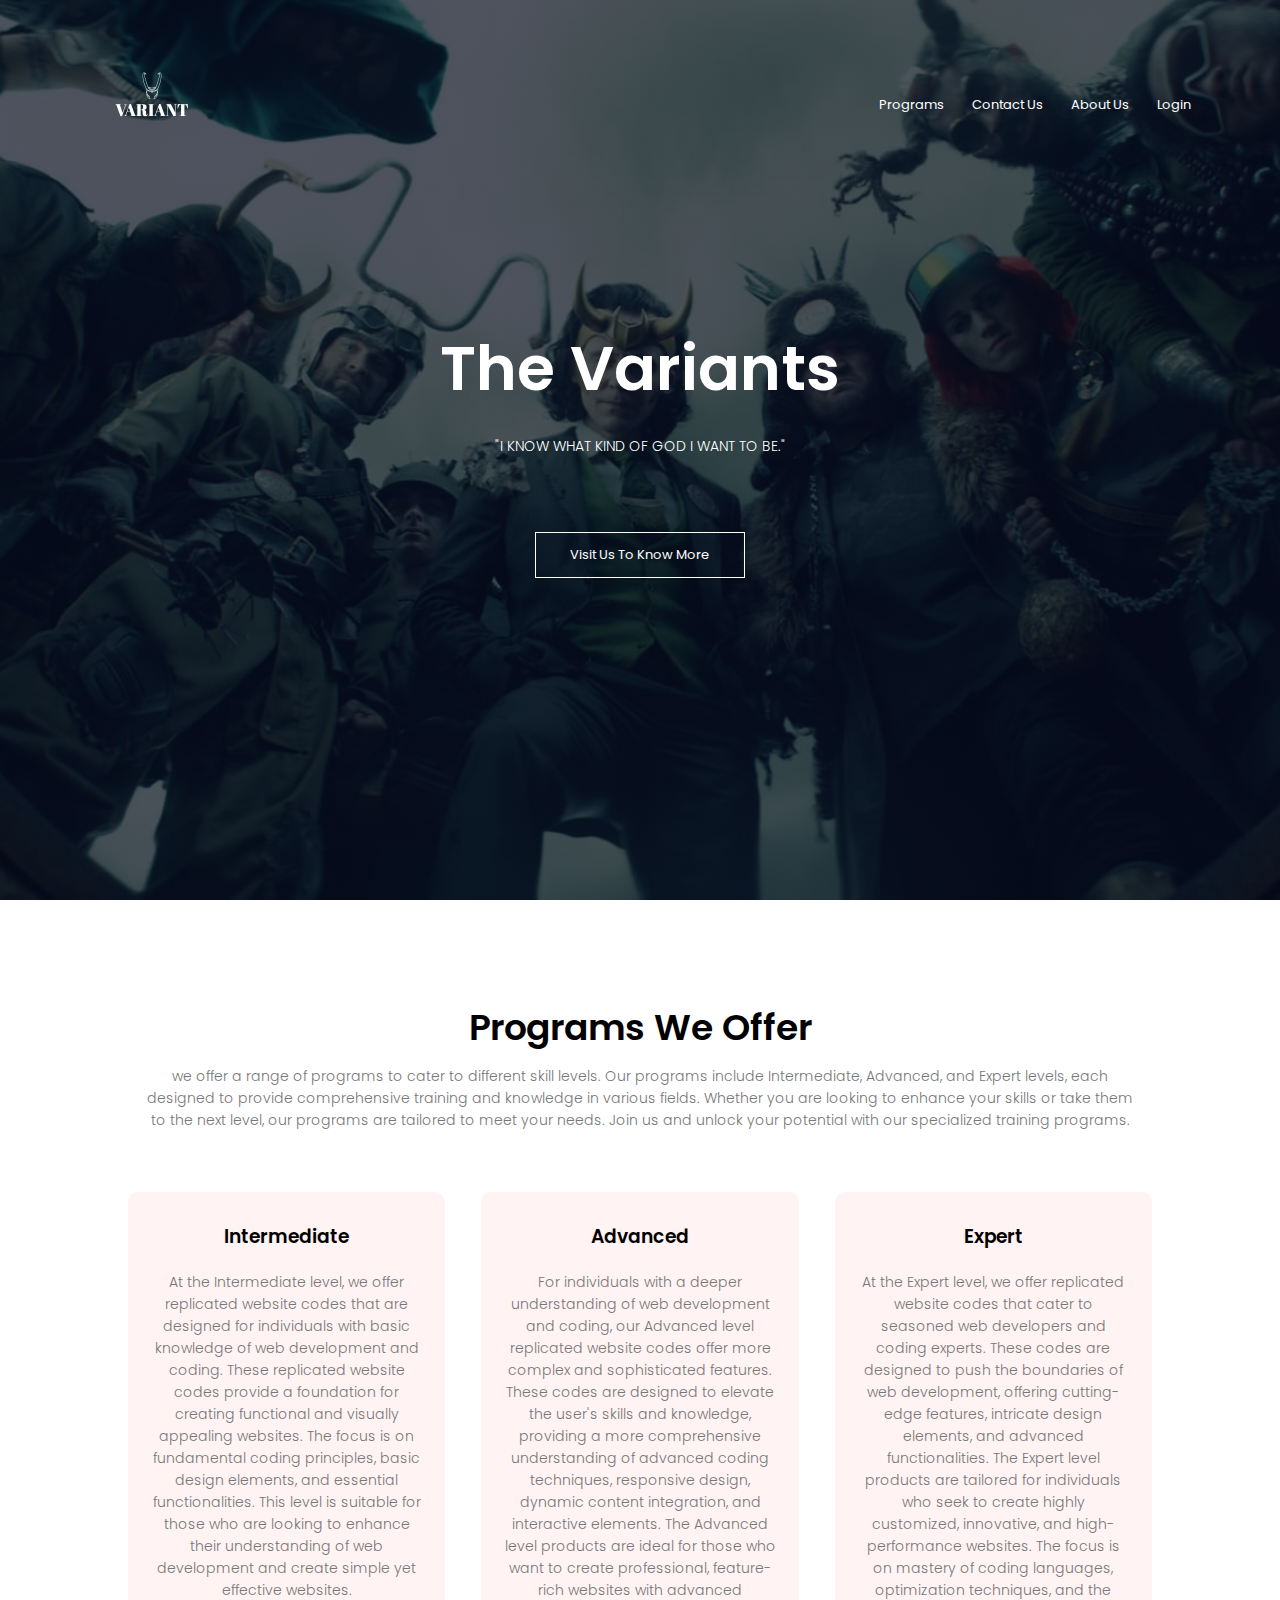
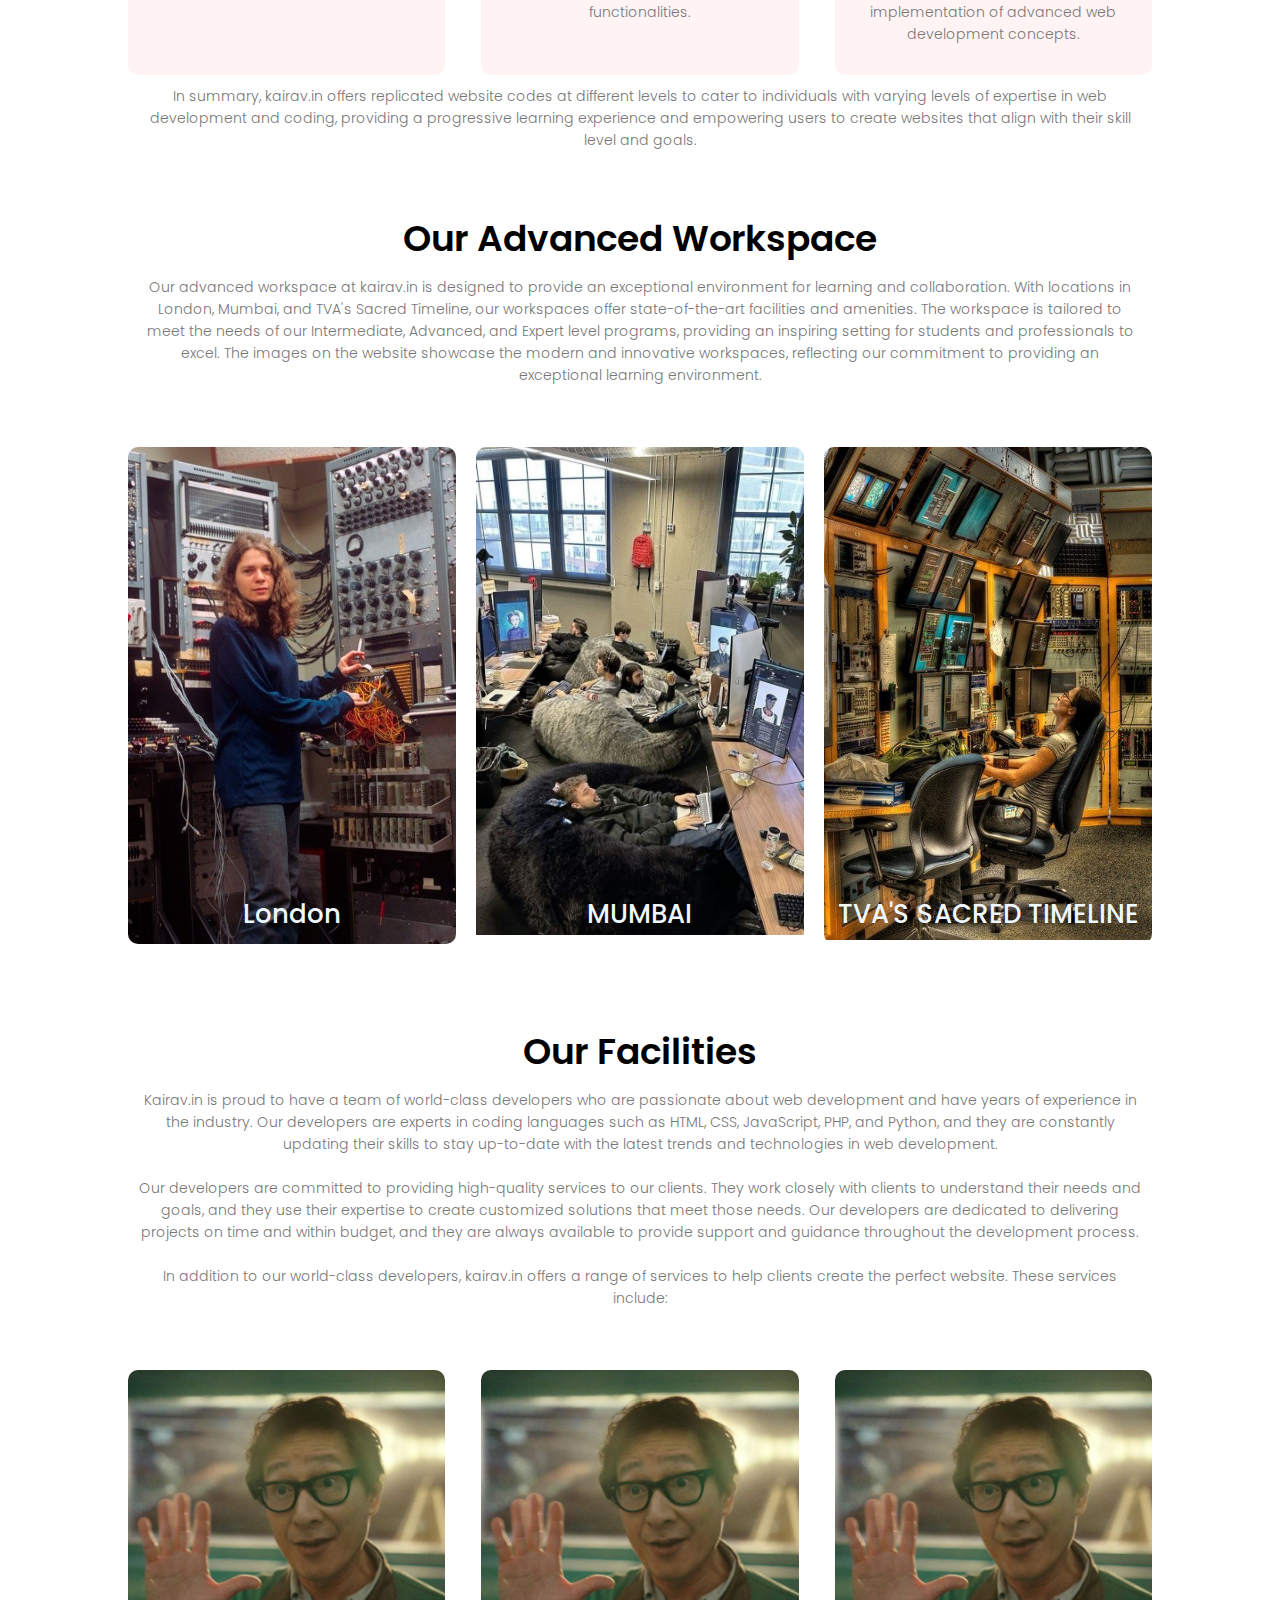
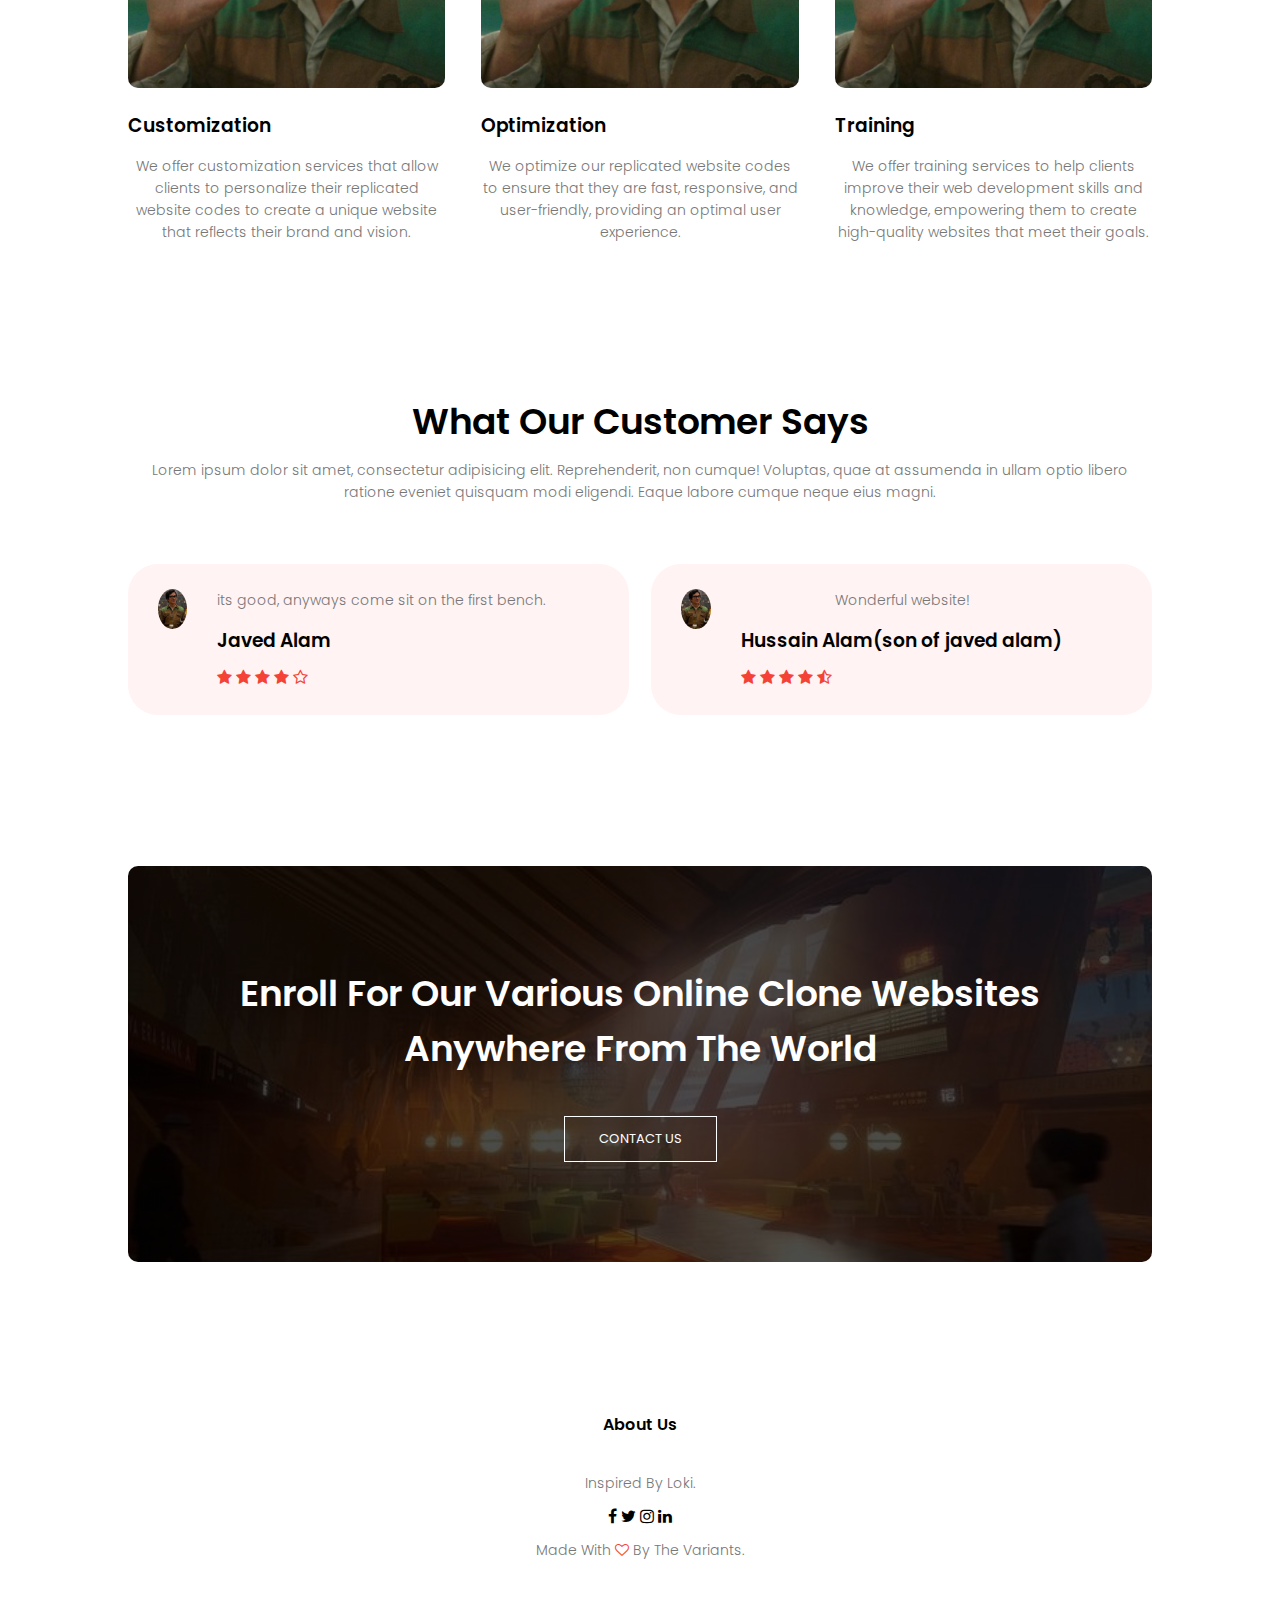
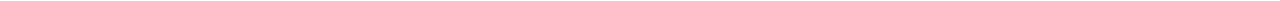
<file: index.html>
<!DOCTYPE html>
<html lang="en">
<head>
    <meta charset="UTF-8">
    <meta name="viewport" content="width=device-width, initial-scale=1.0">
    <title>Variants</title>
    <link rel="icon" href="favicon.ico" type="image/x-icon">
    <link rel="stylesheet" href="style.css">
    <link rel="preconnect" href="https://fonts.gstatic.com">
    <link href="https://fonts.googleapis.com/css2?family=Poppins:wght@100;200;300;400;600;700&display=swap" rel="stylesheet">
    <link rel="stylesheet" href="https://stackpath.bootstrapcdn.com/font-awesome/4.7.0/css/font-awesome.min.css">
    
</head>
<body>
    <section class="header">
        <nav>
            <a href="index.html"><img src="VARIANT-logos_white.png"></a>
            <div class="nav-links" id="navLinks">
                <i class="fa fa-times" onclick="hideMenu()"></i>
                <ul>
                <li><a href="products.html">Programs</a></li>
                <li><a href="contactus.html">Contact Us</a></li>
                <li><a href="about.html">About Us</a></li>
                <li><a href="Login.html">Login</a></li>   
                </ul>    
            </div>
            <i class="fa fa-bars" onclick="showMenu()"></i>

        </nav>
    <div class="text-box">
        <h1><center>The Variants</center></h1>
        <p>"I KNOW WHAT KIND OF GOD I WANT TO BE."</p><br>
        <a href="about.html" class="hero-btn">Visit Us To Know More</a>
    </div>

    </section>
<!--------Section2-------->




<section class="products">
    
    <h1>Programs We Offer</h1>
    <p>we offer a range of programs to cater to different skill levels. Our programs include Intermediate, Advanced, and Expert levels, each designed to provide comprehensive training and knowledge in various fields. Whether you are looking to enhance your skills or take them to the next level, our programs are tailored to meet your needs. Join us and unlock your potential with our specialized training programs.</p>
    
    <div class="row">
        <div class="products-col">
            <h3>Intermediate</h3>
            <p>At the Intermediate level, we offer replicated website codes that are designed for individuals with basic knowledge of web development and coding. These replicated website codes provide a foundation for creating functional and visually appealing websites. The focus is on fundamental coding principles, basic design elements, and essential functionalities. This level is suitable for those who are looking to enhance their understanding of web development and create simple yet effective websites.</p>

        </div>
        <div class="products-col">
            <h3>Advanced</h3>
            <p>For individuals with a deeper understanding of web development and coding, our Advanced level replicated website codes offer more complex and sophisticated features. These codes are designed to elevate the user's skills and knowledge, providing a more comprehensive understanding of advanced coding techniques, responsive design, dynamic content integration, and interactive elements. The Advanced level products are ideal for those who want to create professional, feature-rich websites with advanced functionalities.</p>

        </div>
        <div class="products-col">
            <h3>Expert</h3>
            <p>At the Expert level, we offer replicated website codes that cater to seasoned web developers and coding experts. These codes are designed to push the boundaries of web development, offering cutting-edge features, intricate design elements, and advanced functionalities. The Expert level products are tailored for individuals who seek to create highly customized, innovative, and high-performance websites. The focus is on mastery of coding languages, optimization techniques, and the implementation of advanced web development concepts.</p>
        </div>
    </div>

    <p>In summary, kairav.in offers replicated website codes at different levels to cater to individuals with varying levels of expertise in web development and coding, providing a progressive learning experience and empowering users to create websites that align with their skill level and goals.</p>


</section>
<!---workspace-->

<section class="workspace">
    <h1>Our Advanced Workspace</h1>
    <p>Our advanced workspace at kairav.in is designed to provide an exceptional environment for learning and collaboration. With locations in London, Mumbai, and TVA's Sacred Timeline, our workspaces offer state-of-the-art facilities and amenities. The workspace is tailored to meet the needs of our Intermediate, Advanced, and Expert level programs, providing an inspiring setting for students and professionals to excel. The images on the website showcase the modern and innovative workspaces, reflecting our commitment to providing an exceptional learning environment.</p>

    <div class="row">
        <div class="workspace-col">
            <img src="2023-11-28 02.13.04.jpg" alt="amazing workspace">
            <div class="layer">
                <h3 style="color:aliceblue;">London</h3>
            </div>
        </div>
        <div class="workspace-col">
            <img src="2023-11-28 02.14.57.jpg" alt="amazing workspace">
            <div class="layer">
                <h3 style="color:aliceblue;">MUMBAI</h3>
            </div>
        </div>
        <div class="workspace-col">
            <img src="2023-11-28 02.13.08.jpg" alt="amazing workspace">
            <div class="layer">
                <h3 style="color:aliceblue;">TVA'S SACRED TIMELINE</h3>
            </div>
        </div>

    </div>

</section>

<!-----------Facilities---------->

<section class="facilities">
    <h1>Our Facilities</h1>
    <p>Kairav.in is proud to have a team of world-class developers who are passionate about web development and have years of experience in the industry. Our developers are experts in coding languages such as HTML, CSS, JavaScript, PHP, and Python, and they are constantly updating their skills to stay up-to-date with the latest trends and technologies in web development.<br><br>

        Our developers are committed to providing high-quality services to our clients. They work closely with clients to understand their needs and goals, and they use their expertise to create customized solutions that meet those needs. Our developers are dedicated to delivering projects on time and within budget, and they are always available to provide support and guidance throughout the development process. <br><br>
        In addition to our world-class developers, kairav.in offers a range of services to help clients create the perfect website. These services include:<br></p>


    <div class="row">
        <div class="facilities-col">
            <img src="Loki | S2E1 'Ouroboros' PfpIcon.jpg">
            <h3>Customization</h3>
            <p>We offer customization services that allow clients to personalize their replicated website codes to create a unique website that reflects their brand and vision.</p>
        </div>
        <div class="facilities-col">
            <img src="Loki | S2E1 'Ouroboros' PfpIcon.jpg">
            <h3>Optimization</h3>
            <p>We optimize our replicated website codes to ensure that they are fast, responsive, and user-friendly, providing an optimal user experience.</p>
        </div>
        <div class="facilities-col">
            <img src="Loki | S2E1 'Ouroboros' PfpIcon.jpg">
            <h3>Training</h3>
            <p> We offer training services to help clients improve their web development skills and knowledge, empowering them to create high-quality websites that meet their goals.</p>
        </div>
    </div>






</section>

<!-----------Testimonials-->

<section class="testimonials">
    <h1>What Our Customer Says</h1>
    <p>Lorem ipsum dolor sit amet, consectetur adipisicing elit. Reprehenderit, non cumque! Voluptas, quae at assumenda in ullam optio libero ratione eveniet quisquam modi eligendi. Eaque labore cumque neque eius magni.</p>

    <div class="row">
       

        <div class="testimonials-col">
            <img src="Ouroboros.jpg">
            <div>
                <p>its good, anyways come sit on the first bench.</p>
                <h3>Javed Alam</h3>
                <i class="fa fa-star"></i>
                <i class="fa fa-star"></i>
                <i class="fa fa-star"></i>
                <i class="fa fa-star"></i>
                <i class="fa fa-star-o"></i>
            </div>
        </div>

        <div class="testimonials-col">
            <img src="Ouroboros.jpg">
            <div>
                <p>Wonderful website!</p>
                <h3>Hussain Alam(son of javed alam)</h3>
                <i class="fa fa-star"></i>
                <i class="fa fa-star"></i>
                <i class="fa fa-star"></i>
                <i class="fa fa-star"></i>
                <i class="fa fa-star-half-o"></i>
            </div>
        </div>

    </div>




</section>

<!--------------CALL TO ACTION--------->
<section class="cta">
    <h1>Enroll For Our Various Online Clone Websites <br> Anywhere From The World </h1>
    <a href="contactus.html" class="hero-btn">CONTACT US</a>


</section>










    <!--footer-->
    <section class="footer">
        <h4>About Us</h4>
        <p>Inspired By Loki.</p>
        <div class="icons">
        <i class="fa fa-facebook"></i>
        <i class="fa fa-twitter"></i>
        <i class="fa fa-instagram"></i>
        <i class="fa fa-linkedin"></i>
        </div>
        <p>
            Made With <i class="fa fa-heart-o"></i> By The Variants.
        </p>

        
    
    





    <!--javascript for toggle menu-->
   <script>

      var navLinks = document.getElementById("navLinks");
      function showMenu(){
        navLinks.style.right = "0";
      }
      function hideMenu(){
        navLinks.style.right = "-200px";
      }

   </script> 
</body>
</html>
</file>
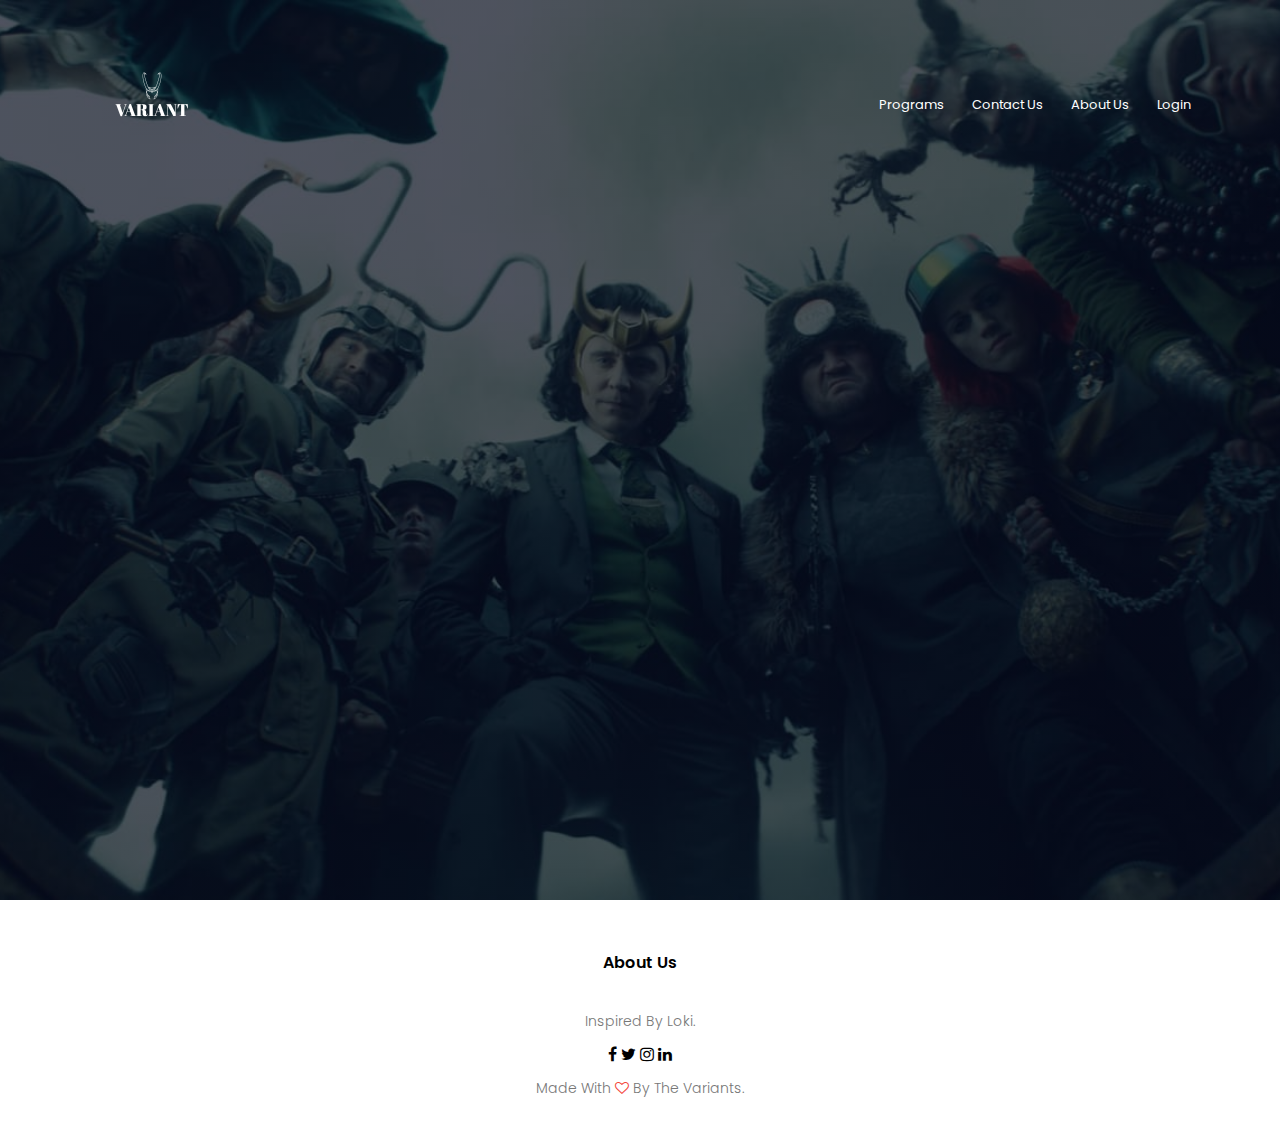
<file: about.html>
<!DOCTYPE html>
<html lang="en">
<head>
    <meta charset="UTF-8">
    <meta name="viewport" content="width=device-width, initial-scale=1.0">
    <link rel="stylesheet" href="style.css">
    <link rel="preconnect" href="https://fonts.gstatic.com">
    <link href="https://fonts.googleapis.com/css2?family=Poppins:wght@100;200;300;400;600;700&display=swap" rel="stylesheet">
    <link rel="stylesheet" href="https://stackpath.bootstrapcdn.com/font-awesome/4.7.0/css/font-awesome.min.css">

    <title>About Us</title>
</head>
<body>
    <section class="header">
        <nav>
            <a href="index.html"><img src="VARIANT-logos_white.png"</a>
            <div class="nav-links" id="navLinks">
                <i class="fa fa-times" onclick="hideMenu()"></i>
                <ul>
                    <li><a href="products.html">Programs</a></li>
                    <li><a href="contactus.html">Contact Us</a></li>
                    <li><a href="about.html">About Us</a></li>
                    <li><a href="Login.html">Login</a></li>   
                 
                </ul>    
            </div>
            <i class="fa fa-bars" onclick="showMenu()"></i>

        </nav>
    </section>

 <!--footer-->
 <section class="footer">
    <h4>About Us</h4>
    <p>Inspired By Loki.</p>
    <div class="icons">
    <i class="fa fa-facebook"></i>
    <i class="fa fa-twitter"></i>
    <i class="fa fa-instagram"></i>
    <i class="fa fa-linkedin"></i>
    </div>
    <p>
        Made With <i class="fa fa-heart-o"></i> By The Variants.
    </p>

    
</section>



<!--javascript-->
<script>

  var navLinks = document.getElementById("navLinks");
  function showMenu(){
    navLinks.style.right = "0";
  }
  function hideMenu(){
    navLinks.style.right = "-200px";
  }

</script> 


    
</body>
</html>
</file>
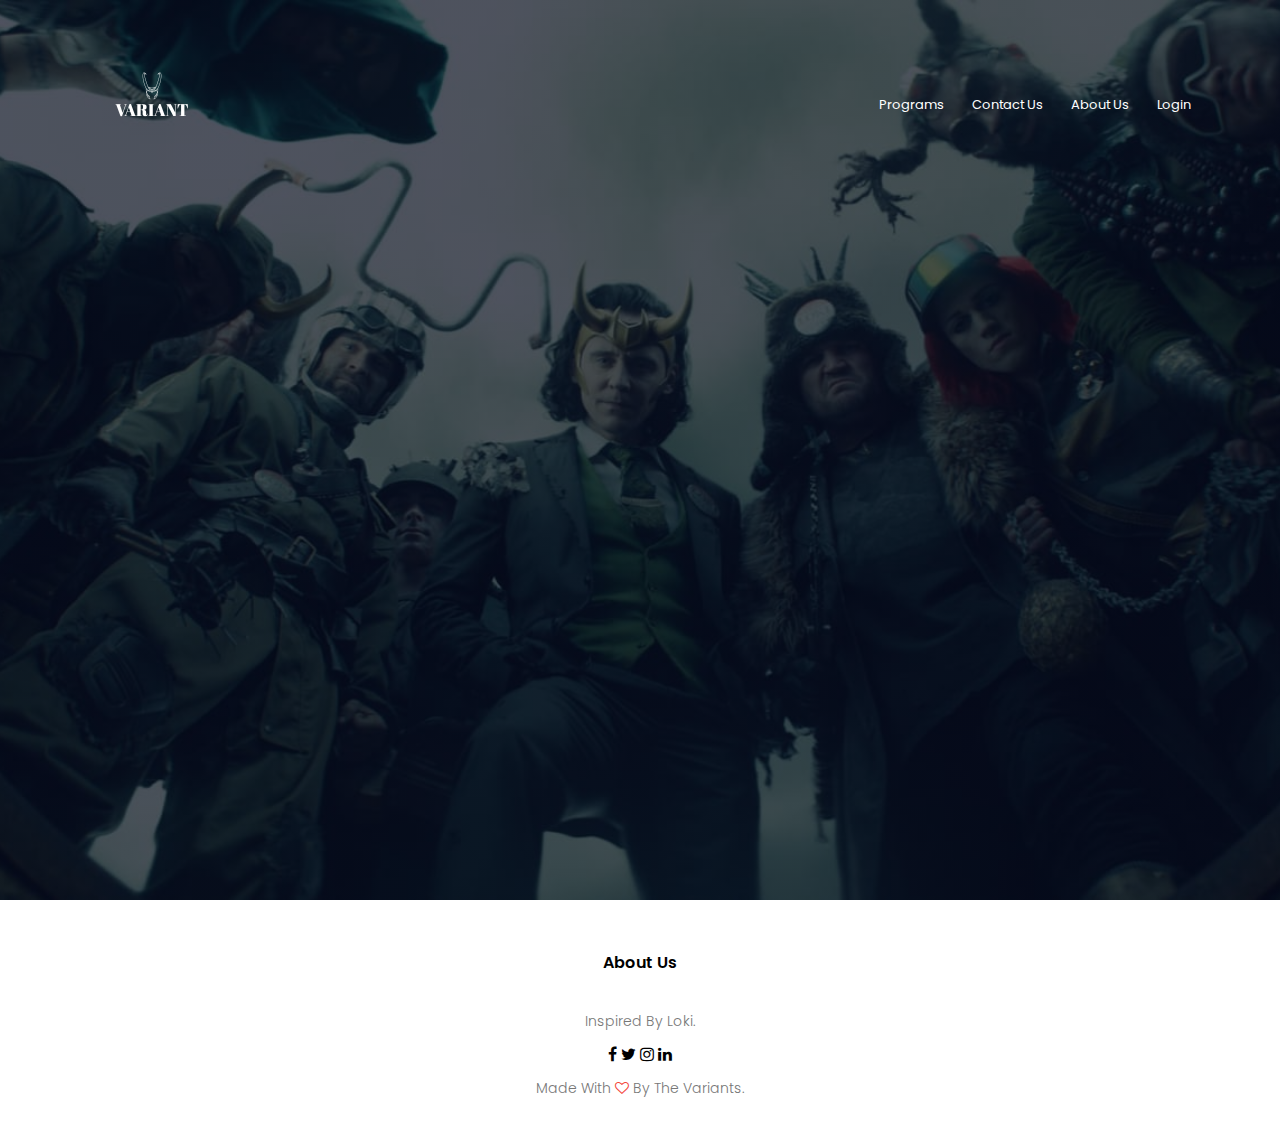
<file: contactus.html>
<!DOCTYPE html>
<html lang="en">
<head>
    <meta charset="UTF-8">
    <meta name="viewport" content="width=device-width, initial-scale=1.0">
    <link rel="stylesheet" href="style.css">
    <link rel="preconnect" href="https://fonts.gstatic.com">
    <link href="https://fonts.googleapis.com/css2?family=Poppins:wght@100;200;300;400;600;700&display=swap" rel="stylesheet">
    <link rel="stylesheet" href="https://stackpath.bootstrapcdn.com/font-awesome/4.7.0/css/font-awesome.min.css">

    <title>Contatct Us</title>
</head>
<body>
    <section class="header">
        <nav>
            <a href="index.html"><img src="VARIANT-logos_white.png"</a>
            <div class="nav-links" id="navLinks">
                <i class="fa fa-times" onclick="hideMenu()"></i>
                <ul>
                    <li><a href="products.html">Programs</a></li>
                    <li><a href="contactus.html">Contact Us</a></li>
                    <li><a href="about.html">About Us</a></li>
                    <li><a href="Login.html">Login</a></li>   
                </ul>    
            </div>
            <i class="fa fa-bars" onclick="showMenu()"></i>

        </nav>
    </section>


     <!--footer-->
     <section class="footer">
        <h4>About Us</h4>
        <p>Inspired By Loki.</p>
        <div class="icons">
        <i class="fa fa-facebook"></i>
        <i class="fa fa-twitter"></i>
        <i class="fa fa-instagram"></i>
        <i class="fa fa-linkedin"></i>
        </div>
        <p>
            Made With <i class="fa fa-heart-o"></i> By The Variants.
        </p>

        
    </section>



    <!--javascript-->
   <script>

      var navLinks = document.getElementById("navLinks");
      function showMenu(){
        navLinks.style.right = "0";
      }
      function hideMenu(){
        navLinks.style.right = "-200px";
      }

   </script> 
    
</body>
</html>
</file>
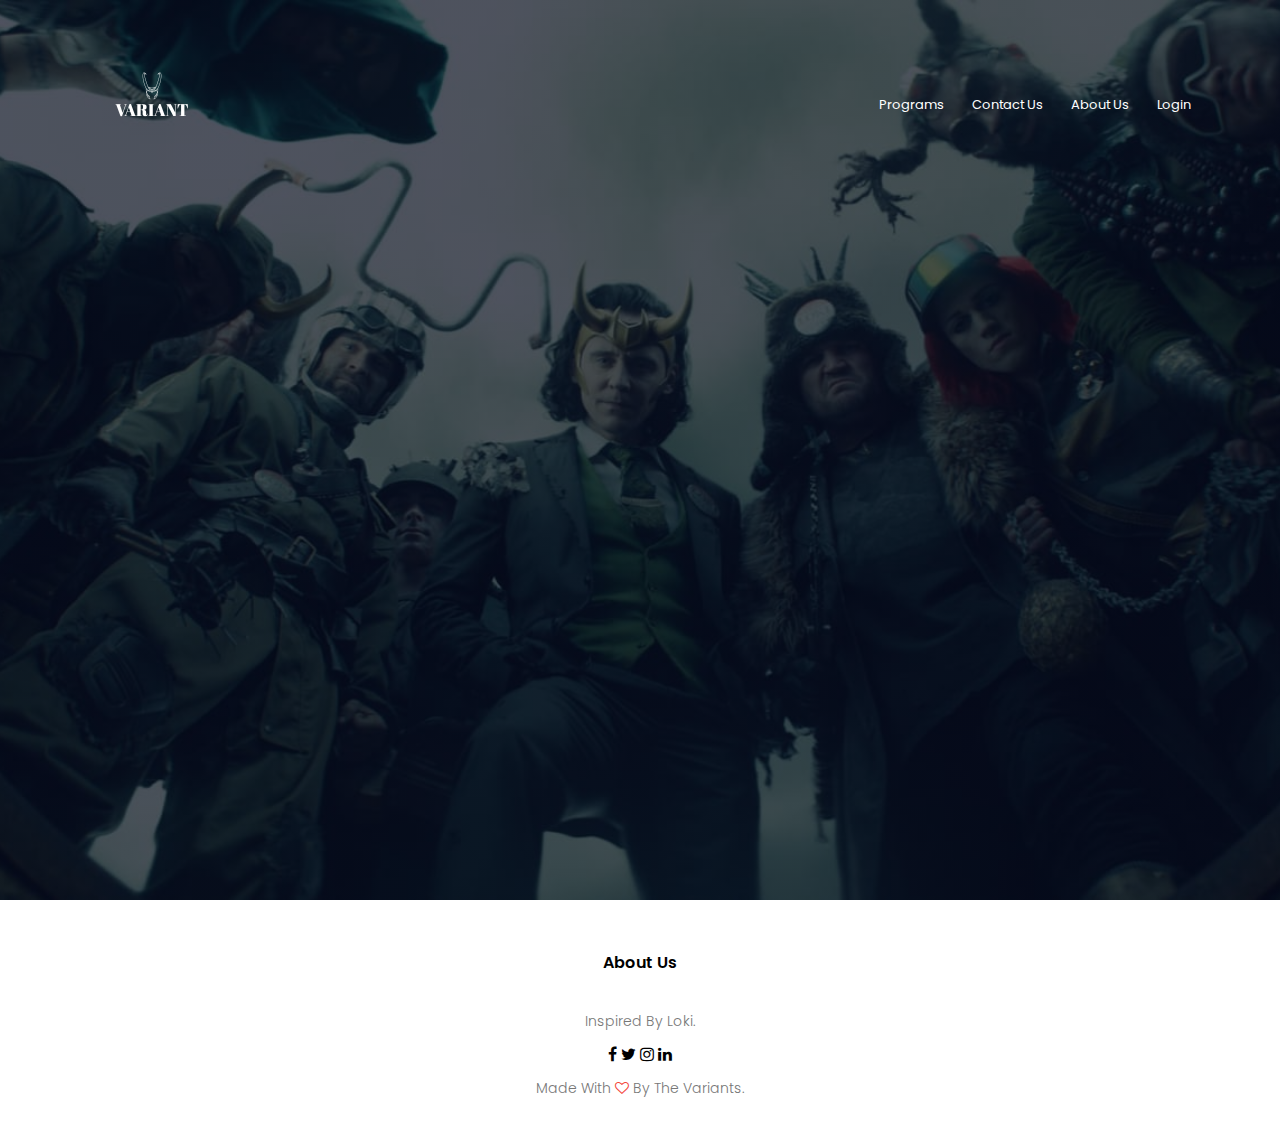
<file: products.html>
<!DOCTYPE html>
<html lang="en">
<head>
    <meta charset="UTF-8">
    <meta name="viewport" content="width=device-width, initial-scale=1.0">
    <link rel="stylesheet" href="style.css">
    <link rel="preconnect" href="https://fonts.gstatic.com">
    <link href="https://fonts.googleapis.com/css2?family=Poppins:wght@100;200;300;400;600;700&display=swap" rel="stylesheet">
    <link rel="stylesheet" href="https://stackpath.bootstrapcdn.com/font-awesome/4.7.0/css/font-awesome.min.css">

    <title>Products</title>
</head>
<body>
    <section class="header">
        <nav>
            <a href="index.html"><img src="VARIANT-logos_white.png"</a>
            <div class="nav-links" id="navLinks">
                <i class="fa fa-times" onclick="hideMenu()"></i>
                <ul>
                    <li><a href="products.html">Programs</a></li>
                    <li><a href="contactus.html">Contact Us</a></li>
                    <li><a href="about.html">About Us</a></li>
                    <li><a href="Login.html">Login</a></li>   
                 
                </ul>    
            </div>
            <i class="fa fa-bars" onclick="showMenu()"></i>

        </nav>
    </section>

 <!--footer-->
 <section class="footer">
    <h4>About Us</h4>
    <p>Inspired By Loki.</p>
    <div class="icons">
    <i class="fa fa-facebook"></i>
    <i class="fa fa-twitter"></i>
    <i class="fa fa-instagram"></i>
    <i class="fa fa-linkedin"></i>
    </div>
    <p>
        Made With <i class="fa fa-heart-o"></i> By The Variants.
    </p>

    
</section>



<!--javascript-->
<script>

  var navLinks = document.getElementById("navLinks");
  function showMenu(){
    navLinks.style.right = "0";
  }
  function hideMenu(){
    navLinks.style.right = "-200px";
  }

</script> 


    
</body>
</html>
</file>
<file: style.css>
*{
    margin: 0;
   padding: 0;
   font-family: 'Poppins', sans-serif;
}
.header{
    min-height: 100vh;
    width: 100%;
    background-image: linear-gradient(rgba(4,9,30,0.7),rgba(4,9,30,0.7)), url(vfd5020_105_comp_v007.1020_r.jpg);
    background-position: center;
    background-size: cover;
    position: relative;
}
nav{
    display: flex;
    padding: 2% 6%;
    justify-content: space-between;
    align-items: center;
   
}
 
nav img{
    width: 150px;
}
.nav-links{
     flex: 1;
     text-align: right;
}
.nav-links ul li{
    list-style: none;
    display: inline-block;
    padding: 8px 12px;
    position: relative;
}
.nav-links ul li a{
    color: #fff;
    text-decoration: none;
    font-size: 13px;
}
.nav-links ul li::after{
    content: '';
    width: 0%;
    height: 2px;
    background: white;
    display: block;
    margin: auto;
    transition: 0.5s;
}
.nav-links ul li:hover::after{
    width: 100%;

}
.text-box{
    width: 90%;
    color: #fff;
    position: absolute;
    top: 50%;
    left: 50%;
    transform: translate(-50%, -50%);
    text-align: center;
}
.text-box h1{
    font-size: 62px;
}
.text-box p{
    margin: 10px 0 40px;
    font-size: 14px;
    color:#fff;
}
.hero-btn{
    display: inline-block;
    text-decoration: none;
    color: #fff;
    border: 1px solid #fff;
    padding: 12px 34px;
    font-size: 13px;
    background: transparent;
    position: relative;
    cursor: pointer;
}
.hero-btn:hover{
    border: 1px solid white;
    background: black;
    transition: 1s;

}
nav .fa{
    display: none;
}

@media(max-width: 700px){
    .text-box h1{
        font-size: 20px;
    }
    .nav-links ul li{
        display: block;
    }
    .nav-links{
        position: absolute;
        background: black;
        height: 100vh;
        width: 200px;
        top: 0;
        right: -200px;
        text-align: left;
        z-index: 2;
        transform: 1s;
    }
    nav .fa{
        display: block;
        color:#fff;
        margin: 10px;
        font-size: 22px;
        cursor: pointer;
    }
    .nav-links ul{
        padding: 30px;

    }

}
/*--------products------*/

.products{
    width:80%;
    margin: auto;
    text-align: center;
    padding-top: 100px;
}
h1{
    font-size: 36px;
    font-weight: 600;
    text-align: center;
 }
 h3{
    text-align: center;
    font-weight: 600;
    margin: 10px 0;

 }

p{
    color:#777;
    font-size: 14px;
    font-weight: 300;
    line-height: 22px;
    padding: 10px;
    text-align: center;
}

.row{
    margin-top: 5%;
    display: flex;
    justify-content:space-between;

}


.products-col{
    flex-basis: 31%;
    background: #fff3f3;
    border-radius: 10px;
    margin-bottom: 5;
    padding: 20px 12px;
    box-sizing: border-box;
}

.products-col:hover{
    box-shadow: 0 0 20px 0px rgba(0, 0, 0, 0.2);

}

@media(max-width: 700px){
    .row{
        flex-direction: column;
    }
}










/*------workspace-----*/

.workspace{
    width: 80%;
    margin:auto;
    text-align: center;
    padding-top:50px;
}

.workspace-col{
    flex-basis: 32%;
    border-radius: 10px;
    margin-bottom:30px;
    position: relative;
    overflow:hidden;
}

.workspace-col img{
    width: 100%;
    display: block;

}
 .layer{
    background: transparent;
    height:100%;
    width:100%;
    position:absolute;
    top: 0;
    left: 0;
    transition: 0.5s;


 }

 .layer:hover{
    background: rgba(0,0,0,0.7);
 }
 .layer h3{
    width: 100%;
    font-weight: 500;
    color: #fff;
    font-size: 26px;
    bottom: 0;
    left: 50%;
    transform: translateX(-50%);
    position: absolute;
    transition: 0.5s;
 }
 .layer:hover h3{
    bottom: 49%;
    opacity: 1;
 }








 /*-----------Facilities--------------*/
 .facilities{
    width:80%;
    margin:auto;
    text-align:center;
    padding-top: 50px;

 }

 .facilities-col{
    flex-basis: 31%;
    border-radius: 10px;
    margin-bottom: 5%;
    text-align: left;

 }

 .facilities-col img{
    width: 100%;
    border-radius: 10px;
 }

 .facilities-col p{
    padding: 0;

 }

 .facilities-col h3{
    margin-top: 16px;
    margin-bottom: 15px;
    text-align: left;
 }

/*---------testimonials--------*/
.testimonials{
    width: 80%;
    margin: auto;
    padding-top: 100px;
    text-align: center;
}

.testimonials-col{
    flex-basis: 44%;
    border-radius: 30px;
    margin-bottom: 5%;
    text-align: left;
    background: #fff3f3;
    padding: 25px;
    cursor: pointer;
    display: flex;
}

.testimonials-col img{
    height: 40px;
    margin-left: 5px;
    margin-right: 30px;
    border-radius: 50%;

}
.testimonials-col p{
    padding: 0;

}
.testimonials-col h3{
    margin-top: 15px;
    text-align: left;

}
.testimonials-col .fa{
    color: #f44336;
}
@media(max-width: 700px)
{
    .testimonials-col img{
        margin-left: 0px;
        margin-right: 15px;
    }
}
/*-----------call to action---------*/

.cta{
    margin: 100px auto;
    width: 80%;
    background-image: linear-gradient(rgba(0,0,0,0.7),rgba(0,0,0,0.7)),url(2023-11-28\ 02.08.18.jpg);
    background-position: center;
    background-size: cover;
    border-radius: 10px;
    text-align: center;
    padding: 100px 0;
}

.cta h1{
    color: #fff;
    margin-bottom: 40px;
    padding: 0;
}

@media(max-width: 700px){
    .cta h1{
        font-size: 24px;
    }
}



/*-----footer-----*/
.footer{
    width: 100%;
    text-align: center;
    padding: 30px 0;
}
.footer h4{
    margin-bottom: 25px;
    margin-top: 20px;
    font-weight: 600;
}

.fa-heart-o{
    color: #f44336;
}
</file>
